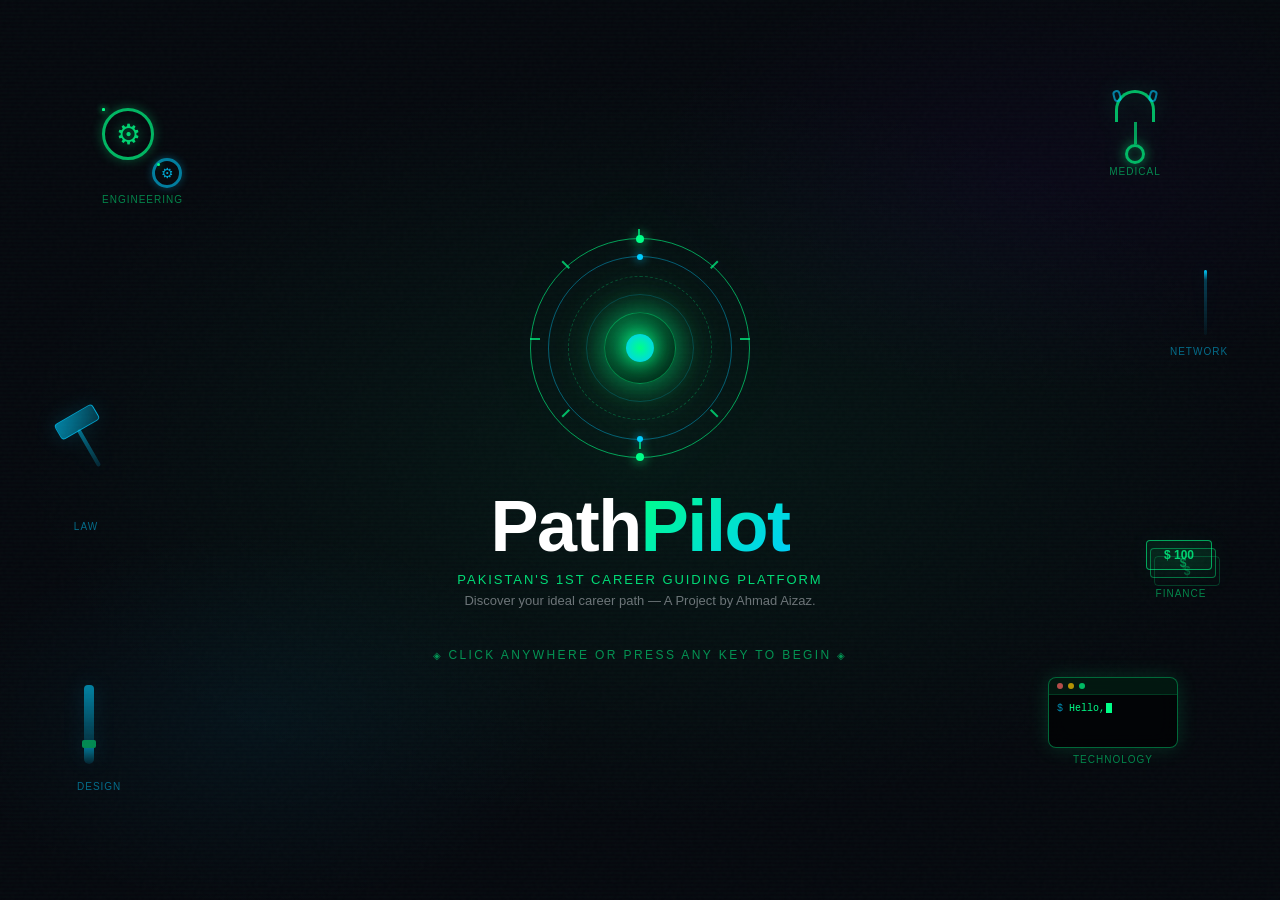
<file: index.html>
<!DOCTYPE html>
<html lang="en">
    <head>
        <link rel="stylesheet" href="index.css">
    </head>
    

<body onclick="goNext()">
  <!--Landing HTML-->

<div id="landing">
  <div class="landing-bg"></div>
  <div class="particle-field" id="particleField"></div>

  <!-- Floating career icons -->
  <div class="floating-object obj-engineering" data-depth="0.04">
    <div class="gear-wrap">
      <div class="gear gear-big"></div>
      <div class="gear gear-small"></div>
      <div class="spark" style="--sx:12px;--sy:-18px"></div>
      <div class="spark" style="--sx:-8px;--sy:-24px;animation-delay:0.6s"></div>
      <div class="spark" style="--sx:20px;--sy:-10px;animation-delay:1.1s"></div>
    </div>
    <div style="font-size:10px;color:rgba(0,255,136,0.5);margin-top:6px;text-align:center;letter-spacing:0.1em;text-transform:uppercase;">Engineering</div>
  </div>

  <div class="floating-object obj-medical" data-depth="0.03">
    <div class="stethoscope">
      <div class="steth-ear-l"></div>
      <div class="steth-ear-r"></div>
      <div class="steth-arc"></div>
      <div class="steth-tube"></div>
      <div class="steth-head"></div>
    </div>
    <div style="font-size:10px;color:rgba(0,255,136,0.5);margin-top:6px;text-align:center;letter-spacing:0.1em;text-transform:uppercase;">Medical</div>
  </div>

  <div class="floating-object obj-law" data-depth="0.05">
    <div class="gavel-wrap">
      <div class="gavel-head"></div>
      <div class="gavel-handle"></div>
    </div>
    <div style="font-size:10px;color:rgba(0,204,255,0.5);margin-top:38px;text-align:center;letter-spacing:0.1em;text-transform:uppercase;">Law</div>
  </div>

  <div class="floating-object obj-tech" data-depth="0.03">
    <div class="terminal">
      <div class="term-bar">
        <div class="term-dot r"></div>
        <div class="term-dot y"></div>
        <div class="term-dot g"></div>
      </div>
      <div class="term-body">
        <span class="term-prompt">$ </span><span id="termText"></span><span class="term-cursor"></span>
      </div>
    </div>
    <div style="font-size:10px;color:rgba(0,255,136,0.5);margin-top:6px;text-align:center;letter-spacing:0.1em;text-transform:uppercase;">Technology</div>
  </div>

  <div class="floating-object obj-finance" data-depth="0.04">
    <div class="money-stack">
      <div class="bill bill-3">$</div>
      <div class="bill bill-2">$</div>
      <div class="bill bill-1">$ 100</div>
    </div>
    <div style="font-size:10px;color:rgba(0,255,136,0.5);margin-top:48px;text-align:center;letter-spacing:0.1em;text-transform:uppercase;">Finance</div>
  </div>

  <div class="floating-object obj-design" data-depth="0.05">
    <div class="brush-wrap">
      <div class="brush-handle"></div>
      <div class="brush-ferrule"></div>
      <div class="brush-head"></div>
      <div class="paint-drip"></div>
    </div>
    <div style="font-size:10px;color:rgba(0,204,255,0.5);margin-top:6px;text-align:center;letter-spacing:0.1em;text-transform:uppercase;">Design</div>
  </div>

  <div class="floating-object obj-network" data-depth="0.03">
    <div class="fiber-wrap">
      <div class="fiber-cable">
        <div class="light-pulse"></div>
      </div>
    </div>
    <div style="font-size:10px;color:rgba(0,204,255,0.5);margin-top:6px;margin-left:-10px;text-align:center;letter-spacing:0.1em;text-transform:uppercase;">Network</div>
  </div>

  <!-- Centre content -->
  <div class="landing-center">
    <div class="core-rings">
      <div class="ring ring-1">
        <div class="tick" style="transform:rotate(0deg) translateX(-50%);transform-origin:bottom center;top:-10px;left:50%;margin-left:-1px;"></div>
        <div class="tick" style="position:absolute;transform-origin:50% 110px;transform:rotate(45deg);top:-10px;left:50%;margin-left:-1px;"></div>
        <div class="tick" style="position:absolute;transform-origin:50% 110px;transform:rotate(90deg);top:-10px;left:50%;margin-left:-1px;"></div>
        <div class="tick" style="position:absolute;transform-origin:50% 110px;transform:rotate(135deg);top:-10px;left:50%;margin-left:-1px;"></div>
        <div class="tick" style="position:absolute;transform-origin:50% 110px;transform:rotate(180deg);top:-10px;left:50%;margin-left:-1px;"></div>
        <div class="tick" style="position:absolute;transform-origin:50% 110px;transform:rotate(225deg);top:-10px;left:50%;margin-left:-1px;"></div>
        <div class="tick" style="position:absolute;transform-origin:50% 110px;transform:rotate(270deg);top:-10px;left:50%;margin-left:-1px;"></div>
        <div class="tick" style="position:absolute;transform-origin:50% 110px;transform:rotate(315deg);top:-10px;left:50%;margin-left:-1px;"></div>
      </div>
      <div class="ring ring-2"></div>
      <div class="ring ring-3"></div>
      <div class="ring ring-4"></div>
      <div class="core-orb">
        <div class="core-orb-inner"></div>
      </div>
    </div>

    <h1 class="landing-title">
      <span class="white">Path</span><span class="grad">Pilot</span>
    </h1>
    <p class="landing-tagline">Pakistan's 1st Career Guiding Platform</p>
    <p class="landing-sub">Discover your ideal career path — A Project by Ahmad Aizaz.</p>
    <p class="enter-prompt">Click anywhere or press any key to begin</p>
  </div>
</div>

<script>
(function () {
  const landing = document.getElementById('landing');
  let entered = false;

  /* ── Terminal typing effect ── */
  const lines = ['Hello, World!', 'print("PathPilot")', 'npm run dev', 'git push origin'];
  let lineIdx = 0, charIdx = 0, typing = true;
  const termEl = document.getElementById('termText');

  function typeLoop() {
    if (!termEl) return;
    const line = lines[lineIdx];
    if (typing) {
      if (charIdx < line.length) {
        termEl.textContent = line.slice(0, ++charIdx);
        setTimeout(typeLoop, 90 + Math.random() * 60);
      } else {
        typing = false;
        setTimeout(typeLoop, 1400);
      }
    } else {
      if (charIdx > 0) {
        termEl.textContent = line.slice(0, --charIdx);
        setTimeout(typeLoop, 40);
      } else {
        typing = true;
        lineIdx = (lineIdx + 1) % lines.length;
        setTimeout(typeLoop, 300);
      }
    }
  }
  setTimeout(typeLoop, 800);

  /* ── Particles ── */
  const pf = document.getElementById('particleField');
  for (let i = 0; i < 38; i++) {
    const p = document.createElement('div');
    p.className = 'particle';
    const size = Math.random() * 2.5 + 1;
    const isGreen = Math.random() > 0.4;
    const dur = 8 + Math.random() * 14;
    const delay = Math.random() * -20;
    const left = Math.random() * 100;
    const px = (Math.random() - 0.5) * 120;
    p.style.cssText = `
      width:${size}px;height:${size}px;
      left:${left}%;bottom:-10px;
      background:${isGreen ? 'var(--green)' : 'var(--cyan)'};
      box-shadow:0 0 ${size * 3}px ${isGreen ? 'var(--green)' : 'var(--cyan)'};
      opacity:${0.3 + Math.random() * 0.5};
      --px:${px}px;
      animation-duration:${dur}s;
      animation-delay:${delay}s;
    `;
    pf.appendChild(p);
  }

  /* ── Mouse parallax ── */
  let mouseX = 0, mouseY = 0, targetX = 0, targetY = 0;
  const floatingObjs = document.querySelectorAll('.floating-object');

  document.addEventListener('mousemove', e => {
    if (entered) return;
    mouseX = (e.clientX / window.innerWidth  - 0.5) * 2;
    mouseY = (e.clientY / window.innerHeight - 0.5) * 2;
  });

  let rafId;
  function parallaxLoop() {
    if (!entered) {
      targetX += (mouseX - targetX) * 0.06;
      targetY += (mouseY - targetY) * 0.06;
      floatingObjs.forEach(obj => {
        const depth = parseFloat(obj.dataset.depth) || 0.04;
        const tx = targetX * depth * 120;
        const ty = targetY * depth * 80;
        obj.style.transform = `translate(${tx}px, ${ty}px)`;
      });
    }
    rafId = requestAnimationFrame(parallaxLoop);
  }
  parallaxLoop();

  /* ── Hover glow ── */
  floatingObjs.forEach(obj => {
    obj.addEventListener('mouseenter', () => {
      if (!entered) obj.style.filter = 'brightness(1.6) drop-shadow(0 0 16px rgba(0,255,136,0.5))';
    });
    obj.addEventListener('mouseleave', () => {
      obj.style.filter = '';
    });
  });

  /* ── Dismiss (click / keypress) ── */
  function dismiss() {
    if (entered) return;
    entered = true;

    floatingObjs.forEach((obj, i) => {
      const angle = (i / floatingObjs.length) * Math.PI * 2;
      const dist = 280 + Math.random() * 80;
      obj.style.transition = 'transform 0.9s cubic-bezier(0.4,0,0.2,1), opacity 0.7s ease';
      obj.style.transform = `translate(${Math.cos(angle) * dist}px, ${Math.sin(angle) * dist}px) scale(1.1)`;
      obj.style.opacity = '0';
    });

    landing.classList.add('exiting');

    setTimeout(() => {
      cancelAnimationFrame(rafId);
      landing.style.display = 'none';
      /* ── Hook your app here ── */
      // e.g. window.location.href = 'app.html';
      // or   document.getElementById('myApp').style.display = 'block';
    }, 850);
  }

  landing.addEventListener('click', dismiss);
  document.addEventListener('keydown', e => {
    if (!entered && e.key !== 'F5' && !e.ctrlKey && !e.metaKey) dismiss();
  });

  //document.body.style.overflow = 'hidden';
})();
function goNext() {
      window.location.href = "main.html";
    }
</script>
<div id="myWindow"></div>

</body>
</html>
</file>
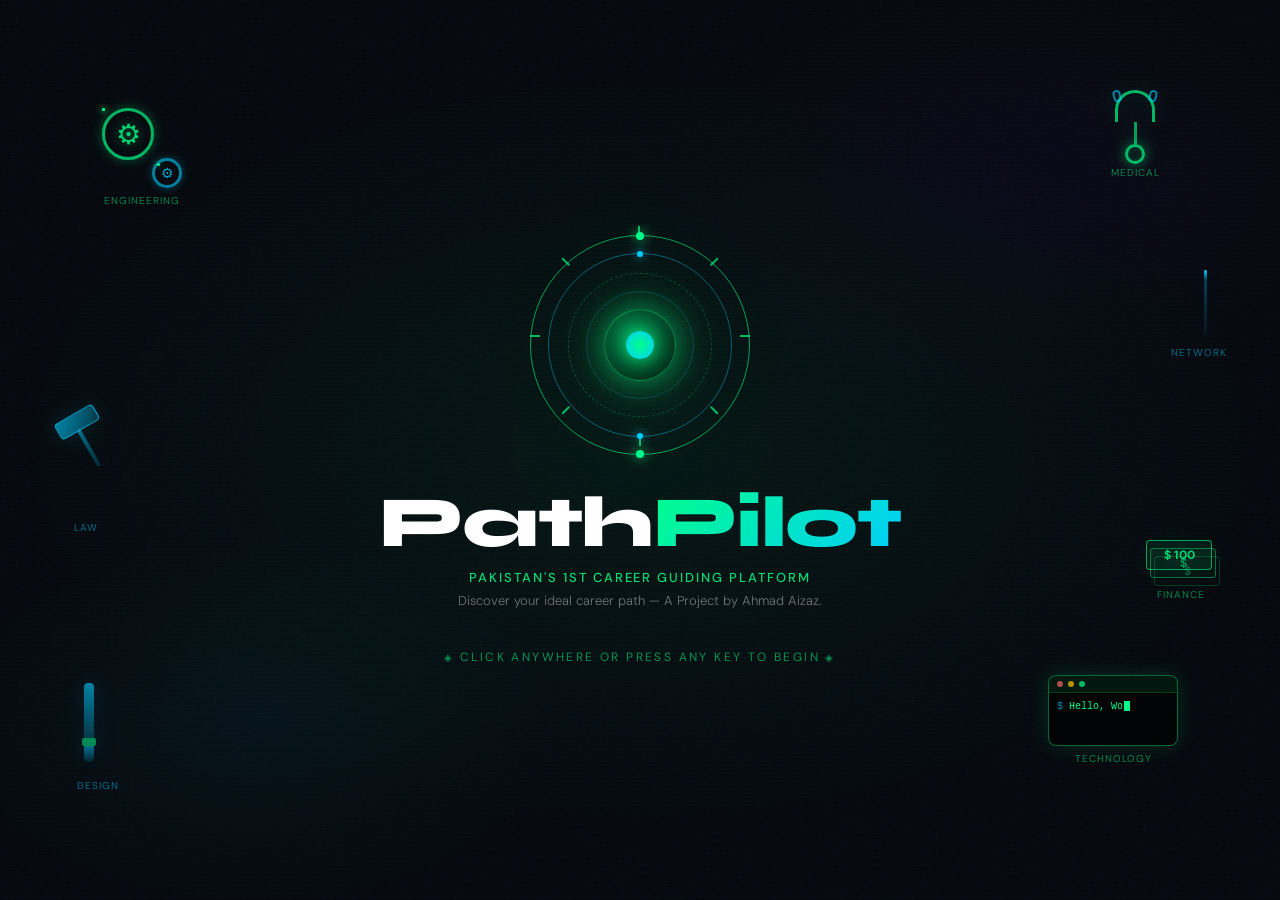
<file: landingAll.html>
<!DOCTYPE html>
<html lang="en">
<head>
  <meta charset="UTF-8" />
  <meta name="viewport" content="width=device-width, initial-scale=1.0"/>
  <title>PathPilot — Career Guidance</title>
  <link href="https://fonts.googleapis.com/css2?family=Syne:wght@400;600;700;800&family=DM+Sans:ital,wght@0,300;0,400;0,500;1,300&display=swap" rel="stylesheet"/>

  <style>
    *, *::before, *::after { box-sizing: border-box; margin: 0; padding: 0; }

    :root {
      --green: #00ff88;
      --green-dim: rgba(0, 255, 136, 0.15);
      --green-glow: rgba(0, 255, 136, 0.35);
      --cyan: #00ccff;
      --bg: #060910;
      --text: #e8edf5;
      --text-muted: rgba(232,237,245,0.45);
    }

    html, body {
      min-height: 100vh;
      background: var(--bg);
      color: var(--text);
      font-family: 'DM Sans', sans-serif;
      overflow: hidden;
    }

    /* ── Landing Screen ── */
    #landing {
      position: fixed;
      inset: 0;
      z-index: 9000;
      background: #05070d;
      display: flex;
      align-items: center;
      justify-content: center;
      overflow: hidden;
      cursor: pointer;
      transition: opacity 0.8s ease, transform 0.8s ease;
    }

    #landing.exiting {
      opacity: 0;
      transform: scale(1.04);
      pointer-events: none;
    }

    /* scanlines */
    #landing::before {
      content: '';
      position: absolute;
      inset: 0;
      background: repeating-linear-gradient(
        0deg,
        transparent,
        transparent 2px,
        rgba(0,255,136,0.012) 2px,
        rgba(0,255,136,0.012) 4px
      );
      pointer-events: none;
      z-index: 10;
    }

    /* grain */
    #landing::after {
      content: '';
      position: absolute;
      inset: 0;
      background-image: url("data:image/svg+xml,%3Csvg viewBox='0 0 256 256' xmlns='http://www.w3.org/2000/svg'%3E%3Cfilter id='n'%3E%3CfeTurbulence type='fractalNoise' baseFrequency='0.85' numOctaves='4' stitchTiles='stitch'/%3E%3C/filter%3E%3Crect width='100%25' height='100%25' filter='url(%23n)' opacity='0.04'/%3E%3C/svg%3E");
      pointer-events: none;
      z-index: 10;
      opacity: 0.5;
    }

    .landing-bg {
      position: absolute;
      inset: 0;
      background:
        radial-gradient(ellipse 70% 60% at 50% 50%, rgba(0,255,136,0.06) 0%, transparent 70%),
        radial-gradient(ellipse 40% 35% at 20% 80%, rgba(0,204,255,0.05) 0%, transparent 60%),
        radial-gradient(ellipse 50% 40% at 80% 20%, rgba(120,0,255,0.04) 0%, transparent 60%);
      pointer-events: none;
    }

    .landing-center {
      position: relative;
      z-index: 20;
      display: flex;
      flex-direction: column;
      align-items: center;
      text-align: center;
      pointer-events: none;
    }

    /* ── Core Rings ── */
    .core-rings {
      position: relative;
      width: 220px;
      height: 220px;
      margin-bottom: 32px;
      filter: drop-shadow(0 0 30px rgba(0,255,136,0.3));
    }

    .ring {
      position: absolute;
      border-radius: 50%;
      border: 1px solid;
    }

    .ring-1 {
      inset: 0;
      border-color: rgba(0,255,136,0.6);
      animation: spin 18s linear infinite;
    }

    .ring-1::before, .ring-1::after {
      content: '';
      position: absolute;
      width: 8px; height: 8px;
      border-radius: 50%;
      background: var(--green);
      box-shadow: 0 0 12px var(--green);
    }
    .ring-1::before { top: -4px; left: 50%; transform: translateX(-50%); }
    .ring-1::after  { bottom: -4px; left: 50%; transform: translateX(-50%); }

    .ring-2 {
      inset: 18px;
      border-color: rgba(0,204,255,0.4);
      animation: spin 28s linear infinite reverse;
    }

    .ring-2::before, .ring-2::after {
      content: '';
      position: absolute;
      width: 6px; height: 6px;
      border-radius: 50%;
      background: var(--cyan);
      box-shadow: 0 0 10px var(--cyan);
    }
    .ring-2::before { top: -3px; left: 50%; transform: translateX(-50%); }
    .ring-2::after  { bottom: -3px; left: 50%; transform: translateX(-50%); }

    .ring-3 {
      inset: 38px;
      border-color: rgba(0,255,136,0.25);
      animation: spin 40s linear infinite;
      border-style: dashed;
    }

    .ring-4 {
      inset: 56px;
      border-color: rgba(0,204,255,0.2);
      animation: spin 55s linear infinite reverse;
    }

    .tick {
      position: absolute;
      width: 2px;
      height: 10px;
      background: var(--green);
      left: 50%;
      transform-origin: bottom center;
      top: -10px;
      margin-left: -1px;
      opacity: 0.7;
    }

    .core-orb {
      position: absolute;
      inset: 74px;
      border-radius: 50%;
      background: radial-gradient(circle at 40% 35%, rgba(0,255,136,0.35), rgba(0,0,0,0.8));
      border: 1px solid rgba(0,255,136,0.4);
      box-shadow:
        0 0 30px rgba(0,255,136,0.4),
        0 0 60px rgba(0,255,136,0.15),
        inset 0 0 20px rgba(0,255,136,0.1);
      display: flex;
      align-items: center;
      justify-content: center;
      animation: orbPulse 3s ease-in-out infinite;
    }

    .core-orb-inner {
      width: 28px; height: 28px;
      border-radius: 50%;
      background: radial-gradient(circle, #00ff88, #00ccff);
      box-shadow: 0 0 20px var(--green), 0 0 40px rgba(0,255,136,0.5);
      animation: orbPulse 2s ease-in-out infinite;
    }

    /* ── Landing Text ── */
    .landing-title {
      font-family: 'Syne', sans-serif;
      font-size: clamp(2.8rem, 7vw, 4.5rem);
      font-weight: 800;
      letter-spacing: -0.02em;
      line-height: 1;
      margin-bottom: 10px;
    }

    .landing-title .white { color: #ffffff; }
    .landing-title .grad {
      background: linear-gradient(135deg, var(--green), var(--cyan));
      -webkit-background-clip: text;
      -webkit-text-fill-color: transparent;
      background-clip: text;
    }

    .landing-tagline {
      font-size: 13px;
      color: var(--green);
      letter-spacing: 0.15em;
      text-transform: uppercase;
      font-weight: 500;
      margin-bottom: 6px;
      opacity: 0.85;
    }

    .landing-sub {
      font-size: 13px;
      color: var(--text-muted);
      font-weight: 300;
      margin-bottom: 36px;
    }

    .enter-prompt {
      font-size: 12px;
      letter-spacing: 0.2em;
      text-transform: uppercase;
      color: rgba(0,255,136,0.55);
      animation: blink 2s ease-in-out infinite;
      margin-top: 4px;
    }

    .enter-prompt::before { content: '◈ '; font-size: 10px; }
    .enter-prompt::after  { content: ' ◈'; font-size: 10px; }

    /* ── Floating Objects ── */
    .floating-object {
      position: absolute;
      z-index: 15;
      transition: transform 0.6s ease, filter 0.4s ease;
      will-change: transform;
    }

    .obj-engineering { top: 12%; left: 8%; animation: float1 7s ease-in-out infinite; }

    .gear-wrap { position: relative; width: 80px; height: 80px; }

    .gear {
      position: absolute;
      border-radius: 50%;
      border: 3px solid;
      display: flex; align-items: center; justify-content: center;
    }

    .gear-big {
      width: 52px; height: 52px;
      border-color: rgba(0,255,136,0.7);
      top: 0; left: 0;
      animation: spin 4s linear infinite;
      box-shadow: 0 0 12px rgba(0,255,136,0.3);
    }
    .gear-big::before { content: '⚙'; font-size: 28px; color: rgba(0,255,136,0.8); filter: drop-shadow(0 0 6px rgba(0,255,136,0.5)); }

    .gear-small {
      width: 30px; height: 30px;
      border-color: rgba(0,204,255,0.6);
      bottom: 0; right: 0;
      animation: spin 4s linear infinite reverse;
      box-shadow: 0 0 8px rgba(0,204,255,0.3);
    }
    .gear-small::before { content: '⚙'; font-size: 14px; color: rgba(0,204,255,0.8); }

    .spark {
      position: absolute;
      width: 3px; height: 3px;
      border-radius: 50%;
      background: var(--green);
      box-shadow: 0 0 6px var(--green);
      animation: sparkFly 1.8s ease-out infinite;
    }
    .spark:nth-child(1) { top: 10px; left: 60px; animation-delay: 0s; }
    .spark:nth-child(2) { top: 40px; left: 75px; animation-delay: 0.4s; }
    .spark:nth-child(3) { top: 55px; left: 55px; animation-delay: 0.8s; }

    /* Medical */
    .obj-medical { top: 10%; right: 9%; animation: float2 8s ease-in-out infinite; }

    .stethoscope { width: 60px; height: 70px; position: relative; filter: drop-shadow(0 0 10px rgba(0,255,136,0.3)); }
    .steth-arc { width: 40px; height: 32px; border: 3px solid rgba(0,255,136,0.7); border-bottom: none; border-radius: 20px 20px 0 0; margin: 0 auto; }
    .steth-tube { width: 3px; height: 22px; background: rgba(0,255,136,0.6); margin: 0 auto; }
    .steth-head { width: 20px; height: 20px; border-radius: 50%; border: 3px solid rgba(0,255,136,0.7); margin: 0 auto; box-shadow: 0 0 12px rgba(0,255,136,0.4), inset 0 0 6px rgba(0,255,136,0.2); animation: orbPulse 2.5s ease-in-out infinite; }
    .steth-ear-l, .steth-ear-r { position: absolute; top: 0; width: 8px; height: 12px; border: 2px solid rgba(0,204,255,0.6); border-radius: 4px; }
    .steth-ear-l { left: 8px; transform: rotate(-15deg); }
    .steth-ear-r { right: 8px; transform: rotate(15deg); }

    /* Law */
    .obj-law { top: 45%; left: 4%; animation: float3 9s ease-in-out infinite; }
    .gavel-wrap { position: relative; width: 70px; height: 70px; filter: drop-shadow(0 0 10px rgba(0,204,255,0.3)); }
    .gavel-head { width: 44px; height: 18px; background: linear-gradient(135deg, rgba(0,204,255,0.6), rgba(0,204,255,0.2)); border: 1px solid rgba(0,204,255,0.6); border-radius: 4px; transform: rotate(-30deg); margin: 8px 0 0 4px; }
    .gavel-handle { width: 4px; height: 42px; background: linear-gradient(180deg, rgba(0,204,255,0.5), rgba(0,204,255,0.15)); border-radius: 2px; transform: rotate(-30deg); margin: -4px 0 0 36px; }

    /* Tech terminal */
    .obj-tech { bottom: 15%; right: 8%; animation: float1 7.5s ease-in-out infinite 1s; }
    .terminal { width: 130px; background: rgba(0,0,0,0.6); border: 1px solid rgba(0,255,136,0.4); border-radius: 8px; overflow: hidden; box-shadow: 0 0 20px rgba(0,255,136,0.15); backdrop-filter: blur(10px); }
    .term-bar { background: rgba(0,255,136,0.08); border-bottom: 1px solid rgba(0,255,136,0.15); padding: 5px 8px; display: flex; gap: 5px; align-items: center; }
    .term-dot { width: 6px; height: 6px; border-radius: 50%; }
    .term-dot.r { background: rgba(255,100,100,0.7); }
    .term-dot.y { background: rgba(255,200,0,0.7); }
    .term-dot.g { background: rgba(0,255,136,0.7); }
    .term-body { padding: 8px; font-family: 'Courier New', monospace; font-size: 10px; color: var(--green); min-height: 52px; }
    .term-prompt { color: rgba(0,204,255,0.7); }
    .term-cursor { display: inline-block; width: 6px; height: 10px; background: var(--green); margin-left: 1px; animation: blink 1s step-end infinite; vertical-align: middle; }

    /* Finance */
    .obj-finance { top: 60%; right: 5%; animation: float2 8.5s ease-in-out infinite 0.5s; }
    .money-stack { position: relative; width: 70px; filter: drop-shadow(0 0 10px rgba(0,255,136,0.2)); }
    .bill { width: 66px; height: 30px; border: 1px solid; border-radius: 4px; display: flex; align-items: center; justify-content: center; font-size: 12px; font-weight: 700; position: absolute; }
    .bill-1 { border-color: rgba(0,255,136,0.6); background: rgba(0,255,136,0.06); color: rgba(0,255,136,0.8); top: 0; left: 0; }
    .bill-2 { border-color: rgba(0,255,136,0.4); background: rgba(0,255,136,0.03); color: rgba(0,255,136,0.5); top: 8px; left: 4px; z-index: -1; }
    .bill-3 { border-color: rgba(0,255,136,0.2); background: transparent; color: rgba(0,255,136,0.3); top: 16px; left: 8px; z-index: -2; }

    /* Design */
    .obj-design { bottom: 12%; left: 6%; animation: float3 9.5s ease-in-out infinite 1.5s; }
    .brush-wrap { position: relative; width: 24px; height: 90px; filter: drop-shadow(0 0 10px rgba(0,204,255,0.25)); }
    .brush-handle { width: 10px; height: 55px; background: linear-gradient(180deg, rgba(0,204,255,0.6), rgba(0,204,255,0.2)); border-radius: 4px 4px 0 0; margin: 0 auto; }
    .brush-ferrule { width: 14px; height: 8px; background: rgba(0,255,136,0.5); border-radius: 2px; margin: 0 auto; }
    .brush-head { width: 10px; height: 16px; background: linear-gradient(180deg, rgba(0,204,255,0.5), rgba(0,204,255,0.1)); border-radius: 0 0 5px 5px; margin: 0 auto; }
    .paint-drip { width: 3px; height: 0; background: linear-gradient(180deg, rgba(0,204,255,0.6), transparent); border-radius: 0 0 2px 2px; margin: 0 auto; animation: drip 3s ease-in-out infinite; }

    /* Network */
    .obj-network { top: 30%; right: 4%; animation: float2 10s ease-in-out infinite 2s; }
    .fiber-wrap { width: 50px; height: 70px; position: relative; filter: drop-shadow(0 0 8px rgba(0,204,255,0.2)); }
    .fiber-cable { position: absolute; left: 50%; top: 0; width: 3px; height: 65px; border-radius: 2px; background: linear-gradient(180deg, rgba(0,204,255,0.3), rgba(0,204,255,0.05)); overflow: hidden; }
    .light-pulse { position: absolute; top: -10px; left: 0; width: 3px; height: 20px; background: linear-gradient(180deg, transparent, var(--cyan), transparent); border-radius: 2px; animation: pulseTube 1.6s linear infinite; }

    /* ── Particles ── */
    .particle-field { position: absolute; inset: 0; pointer-events: none; z-index: 12; }
    .particle { position: absolute; border-radius: 50%; animation: particleFloat linear infinite; }

    /* ── Keyframes ── */
    @keyframes spin      { from { transform: rotate(0deg); } to { transform: rotate(360deg); } }
    @keyframes orbPulse  { 0%, 100% { box-shadow: 0 0 30px rgba(0,255,136,0.4), 0 0 60px rgba(0,255,136,0.15); } 50% { box-shadow: 0 0 50px rgba(0,255,136,0.6), 0 0 90px rgba(0,255,136,0.25); } }
    @keyframes blink     { 0%, 100% { opacity: 1; } 50% { opacity: 0; } }
    @keyframes float1    { 0%, 100% { transform: translateY(0px) rotate(0deg); } 33% { transform: translateY(-14px) rotate(2deg); } 66% { transform: translateY(6px) rotate(-1deg); } }
    @keyframes float2    { 0%, 100% { transform: translateY(0px); } 50% { transform: translateY(-18px); } }
    @keyframes float3    { 0%, 100% { transform: translateY(0px) rotate(0deg); } 40% { transform: translateY(10px) rotate(-2deg); } 70% { transform: translateY(-8px) rotate(1deg); } }
    @keyframes sparkFly  { 0% { opacity: 0; transform: translate(0,0) scale(1); } 30% { opacity: 1; } 100% { opacity: 0; transform: translate(calc(var(--sx,10px)), calc(var(--sy,-20px))) scale(0); } }
    @keyframes drip      { 0%, 40% { height: 0; opacity: 1; } 80% { height: 24px; opacity: 0.4; } 100% { height: 0; opacity: 0; } }
    @keyframes pulseTube { 0% { top: -20px; opacity: 0; } 20% { opacity: 1; } 100% { top: 70px; opacity: 0; } }
    @keyframes particleFloat {
      0%   { transform: translateY(100vh) translateX(0); opacity: 0; }
      10%  { opacity: 1; }
      90%  { opacity: 0.6; }
      100% { transform: translateY(-10vh) translateX(var(--px, 40px)); opacity: 0; }
    }
  </style>
</head>

<body>

<div id="landing">
  <div class="landing-bg"></div>
  <div class="particle-field" id="particleField"></div>

  <!-- Floating career icons -->
  <div class="floating-object obj-engineering" data-depth="0.04">
    <div class="gear-wrap">
      <div class="gear gear-big"></div>
      <div class="gear gear-small"></div>
      <div class="spark" style="--sx:12px;--sy:-18px"></div>
      <div class="spark" style="--sx:-8px;--sy:-24px;animation-delay:0.6s"></div>
      <div class="spark" style="--sx:20px;--sy:-10px;animation-delay:1.1s"></div>
    </div>
    <div style="font-size:10px;color:rgba(0,255,136,0.5);margin-top:6px;text-align:center;letter-spacing:0.1em;text-transform:uppercase;">Engineering</div>
  </div>

  <div class="floating-object obj-medical" data-depth="0.03">
    <div class="stethoscope">
      <div class="steth-ear-l"></div>
      <div class="steth-ear-r"></div>
      <div class="steth-arc"></div>
      <div class="steth-tube"></div>
      <div class="steth-head"></div>
    </div>
    <div style="font-size:10px;color:rgba(0,255,136,0.5);margin-top:6px;text-align:center;letter-spacing:0.1em;text-transform:uppercase;">Medical</div>
  </div>

  <div class="floating-object obj-law" data-depth="0.05">
    <div class="gavel-wrap">
      <div class="gavel-head"></div>
      <div class="gavel-handle"></div>
    </div>
    <div style="font-size:10px;color:rgba(0,204,255,0.5);margin-top:38px;text-align:center;letter-spacing:0.1em;text-transform:uppercase;">Law</div>
  </div>

  <div class="floating-object obj-tech" data-depth="0.03">
    <div class="terminal">
      <div class="term-bar">
        <div class="term-dot r"></div>
        <div class="term-dot y"></div>
        <div class="term-dot g"></div>
      </div>
      <div class="term-body">
        <span class="term-prompt">$ </span><span id="termText"></span><span class="term-cursor"></span>
      </div>
    </div>
    <div style="font-size:10px;color:rgba(0,255,136,0.5);margin-top:6px;text-align:center;letter-spacing:0.1em;text-transform:uppercase;">Technology</div>
  </div>

  <div class="floating-object obj-finance" data-depth="0.04">
    <div class="money-stack">
      <div class="bill bill-3">$</div>
      <div class="bill bill-2">$</div>
      <div class="bill bill-1">$ 100</div>
    </div>
    <div style="font-size:10px;color:rgba(0,255,136,0.5);margin-top:48px;text-align:center;letter-spacing:0.1em;text-transform:uppercase;">Finance</div>
  </div>

  <div class="floating-object obj-design" data-depth="0.05">
    <div class="brush-wrap">
      <div class="brush-handle"></div>
      <div class="brush-ferrule"></div>
      <div class="brush-head"></div>
      <div class="paint-drip"></div>
    </div>
    <div style="font-size:10px;color:rgba(0,204,255,0.5);margin-top:6px;text-align:center;letter-spacing:0.1em;text-transform:uppercase;">Design</div>
  </div>

  <div class="floating-object obj-network" data-depth="0.03">
    <div class="fiber-wrap">
      <div class="fiber-cable">
        <div class="light-pulse"></div>
      </div>
    </div>
    <div style="font-size:10px;color:rgba(0,204,255,0.5);margin-top:6px;margin-left:-10px;text-align:center;letter-spacing:0.1em;text-transform:uppercase;">Network</div>
  </div>

  <!-- Centre content -->
  <div class="landing-center">
    <div class="core-rings">
      <div class="ring ring-1">
        <div class="tick" style="transform:rotate(0deg) translateX(-50%);transform-origin:bottom center;top:-10px;left:50%;margin-left:-1px;"></div>
        <div class="tick" style="position:absolute;transform-origin:50% 110px;transform:rotate(45deg);top:-10px;left:50%;margin-left:-1px;"></div>
        <div class="tick" style="position:absolute;transform-origin:50% 110px;transform:rotate(90deg);top:-10px;left:50%;margin-left:-1px;"></div>
        <div class="tick" style="position:absolute;transform-origin:50% 110px;transform:rotate(135deg);top:-10px;left:50%;margin-left:-1px;"></div>
        <div class="tick" style="position:absolute;transform-origin:50% 110px;transform:rotate(180deg);top:-10px;left:50%;margin-left:-1px;"></div>
        <div class="tick" style="position:absolute;transform-origin:50% 110px;transform:rotate(225deg);top:-10px;left:50%;margin-left:-1px;"></div>
        <div class="tick" style="position:absolute;transform-origin:50% 110px;transform:rotate(270deg);top:-10px;left:50%;margin-left:-1px;"></div>
        <div class="tick" style="position:absolute;transform-origin:50% 110px;transform:rotate(315deg);top:-10px;left:50%;margin-left:-1px;"></div>
      </div>
      <div class="ring ring-2"></div>
      <div class="ring ring-3"></div>
      <div class="ring ring-4"></div>
      <div class="core-orb">
        <div class="core-orb-inner"></div>
      </div>
    </div>

    <h1 class="landing-title">
      <span class="white">Path</span><span class="grad">Pilot</span>
    </h1>
    <p class="landing-tagline">Pakistan's 1st Career Guiding Platform</p>
    <p class="landing-sub">Discover your ideal career path — A Project by Ahmad Aizaz.</p>
    <p class="enter-prompt">Click anywhere or press any key to begin</p>
  </div>
</div>

<script>
(function () {
  const landing = document.getElementById('landing');
  let entered = false;

  /* ── Terminal typing effect ── */
  const lines = ['Hello, World!', 'print("PathPilot")', 'npm run dev', 'git push origin'];
  let lineIdx = 0, charIdx = 0, typing = true;
  const termEl = document.getElementById('termText');

  function typeLoop() {
    if (!termEl) return;
    const line = lines[lineIdx];
    if (typing) {
      if (charIdx < line.length) {
        termEl.textContent = line.slice(0, ++charIdx);
        setTimeout(typeLoop, 90 + Math.random() * 60);
      } else {
        typing = false;
        setTimeout(typeLoop, 1400);
      }
    } else {
      if (charIdx > 0) {
        termEl.textContent = line.slice(0, --charIdx);
        setTimeout(typeLoop, 40);
      } else {
        typing = true;
        lineIdx = (lineIdx + 1) % lines.length;
        setTimeout(typeLoop, 300);
      }
    }
  }
  setTimeout(typeLoop, 800);

  /* ── Particles ── */
  const pf = document.getElementById('particleField');
  for (let i = 0; i < 38; i++) {
    const p = document.createElement('div');
    p.className = 'particle';
    const size = Math.random() * 2.5 + 1;
    const isGreen = Math.random() > 0.4;
    const dur = 8 + Math.random() * 14;
    const delay = Math.random() * -20;
    const left = Math.random() * 100;
    const px = (Math.random() - 0.5) * 120;
    p.style.cssText = `
      width:${size}px;height:${size}px;
      left:${left}%;bottom:-10px;
      background:${isGreen ? 'var(--green)' : 'var(--cyan)'};
      box-shadow:0 0 ${size * 3}px ${isGreen ? 'var(--green)' : 'var(--cyan)'};
      opacity:${0.3 + Math.random() * 0.5};
      --px:${px}px;
      animation-duration:${dur}s;
      animation-delay:${delay}s;
    `;
    pf.appendChild(p);
  }

  /* ── Mouse parallax ── */
  let mouseX = 0, mouseY = 0, targetX = 0, targetY = 0;
  const floatingObjs = document.querySelectorAll('.floating-object');

  document.addEventListener('mousemove', e => {
    if (entered) return;
    mouseX = (e.clientX / window.innerWidth  - 0.5) * 2;
    mouseY = (e.clientY / window.innerHeight - 0.5) * 2;
  });

  let rafId;
  function parallaxLoop() {
    if (!entered) {
      targetX += (mouseX - targetX) * 0.06;
      targetY += (mouseY - targetY) * 0.06;
      floatingObjs.forEach(obj => {
        const depth = parseFloat(obj.dataset.depth) || 0.04;
        const tx = targetX * depth * 120;
        const ty = targetY * depth * 80;
        obj.style.transform = `translate(${tx}px, ${ty}px)`;
      });
    }
    rafId = requestAnimationFrame(parallaxLoop);
  }
  parallaxLoop();

  /* ── Hover glow ── */
  floatingObjs.forEach(obj => {
    obj.addEventListener('mouseenter', () => {
      if (!entered) obj.style.filter = 'brightness(1.6) drop-shadow(0 0 16px rgba(0,255,136,0.5))';
    });
    obj.addEventListener('mouseleave', () => {
      obj.style.filter = '';
    });
  });

  /* ── Dismiss (click / keypress) ── */
  function dismiss() {
    if (entered) return;
    entered = true;

    floatingObjs.forEach((obj, i) => {
      const angle = (i / floatingObjs.length) * Math.PI * 2;
      const dist = 280 + Math.random() * 80;
      obj.style.transition = 'transform 0.9s cubic-bezier(0.4,0,0.2,1), opacity 0.7s ease';
      obj.style.transform = `translate(${Math.cos(angle) * dist}px, ${Math.sin(angle) * dist}px) scale(1.1)`;
      obj.style.opacity = '0';
    });

    landing.classList.add('exiting');

    setTimeout(() => {
      cancelAnimationFrame(rafId);
      landing.style.display = 'none';
      /* ── Hook your app here ── */
      // e.g. window.location.href = 'app.html';
      // or   document.getElementById('myApp').style.display = 'block';
    }, 850);
  }

  landing.addEventListener('click', dismiss);
  document.addEventListener('keydown', e => {
    if (!entered && e.key !== 'F5' && !e.ctrlKey && !e.metaKey) dismiss();
  });

  document.body.style.overflow = 'hidden';
})();
</script>

</body>
</html>
</file>
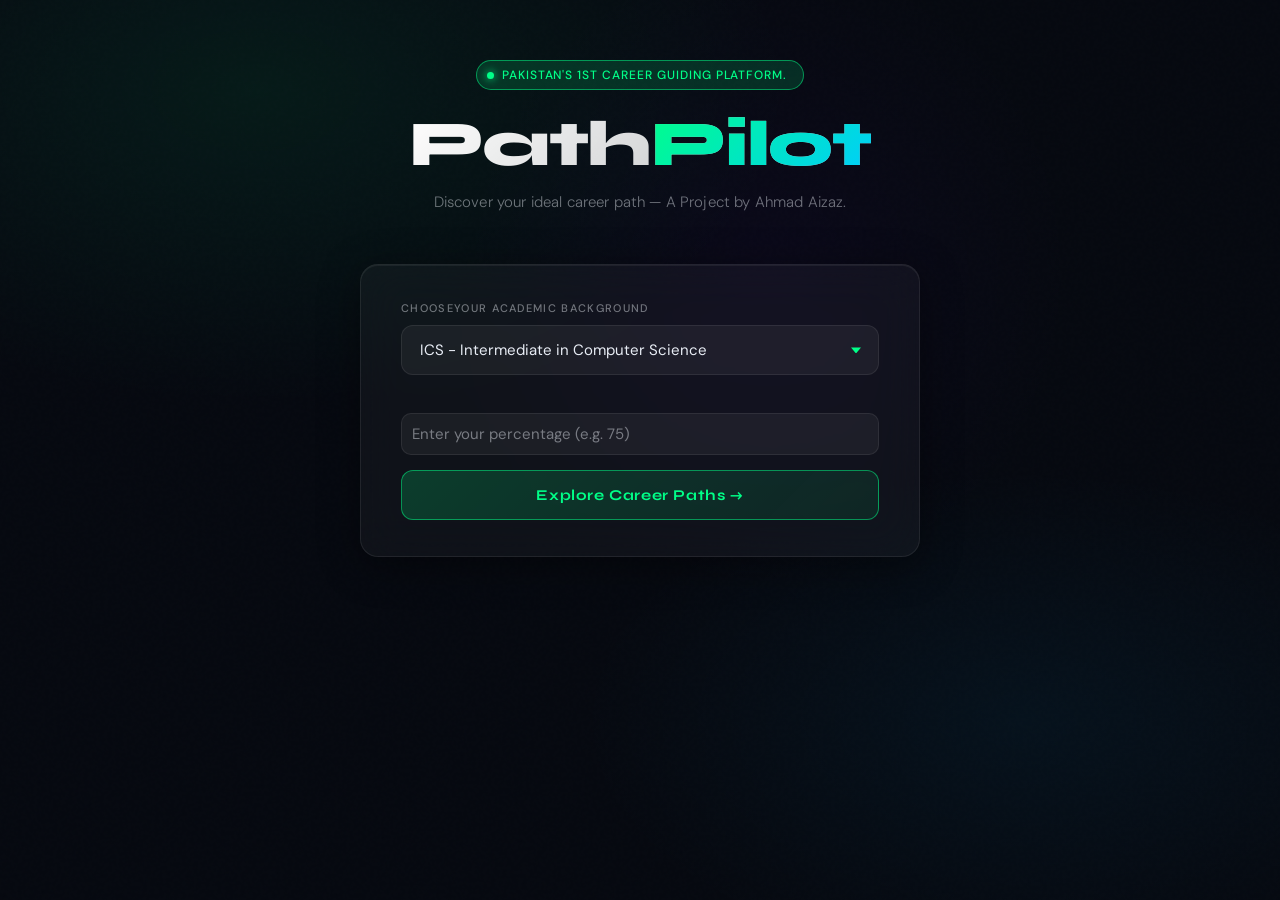
<file: main.html>
<!DOCTYPE html>
<html lang="en">
<head>
  <meta charset="UTF-8" />
  <meta name="viewport" content="width=device-width, initial-scale=1.0"/>
  <title>PathPilot — Career Guidance</title>
  <link href="https://fonts.googleapis.com/css2?family=Syne:wght@400;600;700;800&family=DM+Sans:ital,wght@0,300;0,400;0,500;1,300&display=swap" rel="stylesheet"/>
  <link rel="stylesheet" href="main.css">
  
</head>
<!-- PREMIUM DETAIL WINDOW -->
<div id="detailModal" class="detail-modal hidden">
  <div class="detail-modal-content">
    <div id="detailContent"></div>
  </div>
</div>
<body>



<div class="page">

  <header>
    <div class="logo-badge">
      <span class="logo-dot"></span>
      Pakistan's 1st Career Guiding Platform.
    </div>
    <h1>Path<span>Pilot</span></h1>
    <p class="subtitle">Discover your ideal career path — A Project by Ahmad Aizaz.</p>
  </header>

  <div class="glass-card">
    <p class="field-label">ChooseYour Academic Background</p>
    <div class="select-wrapper">
      <select id="background">
  <option value="ICS">ICS - Intermediate in Computer Science</option>
  <option value="FSc_Pre_Medical">Pre-Medical — Biology</option>
  <option value="FSc_Pre_Engineering">Pre-Engineering — Engineering</option>
  <option value="ICom">I.Com - Intermediate in Commerce</option>
  <option value="FA">FA - Intermediate in Arts / Humanities</option>
  <option value="LAW">LAW (LLB Track) — Bachelor of Laws</option>
</select>
    </div>
    <input 
  type="number" 
  id="marks" 
  placeholder="Enter your percentage (e.g. 75)" 
  style="margin-bottom: 15px; width: 100%; padding: 10px; border-radius: 10px;"
 />
    <button onclick="findCareer()">Explore Career Paths →</button>
  </div>

  <div id="results"></div>
  <div id="universities"></div>

</div>

<!-- UI enhancement layer — wraps the raw output from app.js -->
<script>
  // Icons map for career names (keyword → emoji)
  const iconMap = [
    [/doctor|medic|surgeon|physician/i, '🩺'],
    [/engineer|software|computer|IT|tech|developer|programming/i, '💻'],
    [/business|commerce|finance|account|bank|MBA/i, '📊'],
    [/law|legal|advocate|lawyer/i, '⚖️'],
    [/design|art|creative|media|graphic/i, '🎨'],
    [/teach|education|professor/i, '📚'],
    [/psy|mental/i, '🧠'],
    [/pharm/i, '💊'],
    [/nurse|nursing/i, '🏥'],
    [/archi/i, '🏛️'],
    [/econom/i, '📈'],
    [/journal|media|news/i, '📰'],
    [/manage|admin/i, '🗂️'],
    [/data|analytics|science/i, '🔬'],
    [/security|cyber/i, '🔐'],
    [/pilot|aviation/i, '✈️'],
    [/music|perform|theater/i, '🎭'],
    [/agriculture|farm/i, '🌾'],
  ];

  function getIcon(name) {
    for (const [re, icon] of iconMap) {
      if (re.test(name)) return icon;
    }
    return '🚀';
  }

  function renderCards(links) {
    const unique = [];
    const seen = new Set();
    links.forEach(el => {
      const text = (el.innerText || el.textContent || '').trim();
      const onclick = el.getAttribute('onclick') || '';
      if (text && !seen.has(text)) {
        seen.add(text);
        unique.push({ text, onclick, el });
      }
    });

    if (!unique.length) return;

    let html = `<p class="results-title">Available Paths (${unique.length})</p>`;
    unique.forEach(({ text, onclick }) => {
      const icon = getIcon(text);
      const safeOnclick = onclick ? `onclick="${onclick.replace(/"/g,"'")}"` : '';
      html += `
        <div class="career-card" ${safeOnclick}>
          <div class="career-icon">${icon}</div>
          <div>
            <div class="career-name">${text}</div>
            <div class="career-hint">Tap to explore details</div>
          </div>
          <span class="career-arrow">›</span>
        </div>`;
    });

    resultsDiv.innerHTML = html;
  }

  function renderDetail(temp, text) {
    // Extract lines of text
    const lines = text.split('\n').map(l => l.trim()).filter(Boolean);
    if (!lines.length) return;

    const title = lines[0];
    const details = lines.slice(1);

    // Find any onclick for back button
    const backEl = temp.querySelector('button, [onclick*="back"], [onclick*="Back"]');
    const backOnclick = backEl ? backEl.getAttribute('onclick') : '';

    // Parse key: value pairs
    const rows = details.filter(l => l.includes(':') || l.length > 3);

    let rowsHTML = rows.map(row => {
      if (row.includes(':')) {
        const colonIdx = row.indexOf(':');
        const key = row.slice(0, colonIdx).trim();
        const val = row.slice(colonIdx + 1).trim();
        return `<div class="detail-row">
          <span class="detail-row-label">${key}</span>
          <span class="detail-row-value">${val}</span>
        </div>`;
      }
      return `<div class="detail-row">
        <span class="detail-row-value">${row}</span>
      </div>`;
    }).join('');

    const backBtnHTML = backOnclick
      ? `<button class="back-btn" onclick="${backOnclick.replace(/"/g,"'")}">← Back to Careers</button>`
      : `<button class="back-btn" onclick="document.getElementById('results').innerHTML=''">← Back to Careers</button>`;

    resultsDiv.innerHTML = `
      <div class="detail-card">
        <div class="detail-tag">✦ Career Detail</div>
        <div class="detail-title">${title}</div>
        <div class="detail-grid">${rowsHTML}</div>
        ${backBtnHTML}
      </div>`;
  }

  function renderFallback(temp) {
    resultsDiv.innerHTML = `
      <div class="detail-card">
        ${temp.innerHTML}
      </div>`;
  }
</script>

<script src="app.js"></script>
</body>
</html>
</file>
<file: index.css>
*, *::before, *::after { box-sizing: border-box; margin: 0; padding: 0; }

    :root {
      --green: #00ff88;
      --green-dim: rgba(0, 255, 136, 0.15);
      --green-glow: rgba(0, 255, 136, 0.35);
      --cyan: #00ccff;
      --bg: #060910;
      --text: #e8edf5;
      --text-muted: rgba(232,237,245,0.45);
    }

    html, body {
      min-height: 100vh;
      background: var(--bg);
      color: var(--text);
      font-family: 'DM Sans', sans-serif;
      overflow: hidden;
    }

    /* ── Landing Screen ── */
    #landing {
      position: fixed;
      inset: 0;
      z-index: 9000;
      background: #05070d;
      display: flex;
      align-items: center;
      justify-content: center;
      overflow: hidden;
      cursor: pointer;
      transition: opacity 0.8s ease, transform 0.8s ease;
    }

    #landing.exiting {
      opacity: 0;
      transform: scale(1.04);
      pointer-events: none;
    }

    /* scanlines */
    #landing::before {
      content: '';
      position: absolute;
      inset: 0;
      background: repeating-linear-gradient(
        0deg,
        transparent,
        transparent 2px,
        rgba(0,255,136,0.012) 2px,
        rgba(0,255,136,0.012) 4px
      );
      pointer-events: none;
      z-index: 10;
    }

    /* grain */
    #landing::after {
      content: '';
      position: absolute;
      inset: 0;
      background-image: url("data:image/svg+xml,%3Csvg viewBox='0 0 256 256' xmlns='http://www.w3.org/2000/svg'%3E%3Cfilter id='n'%3E%3CfeTurbulence type='fractalNoise' baseFrequency='0.85' numOctaves='4' stitchTiles='stitch'/%3E%3C/filter%3E%3Crect width='100%25' height='100%25' filter='url(%23n)' opacity='0.04'/%3E%3C/svg%3E");
      pointer-events: none;
      z-index: 10;
      opacity: 0.5;
    }

    .landing-bg {
      position: absolute;
      inset: 0;
      background:
        radial-gradient(ellipse 70% 60% at 50% 50%, rgba(0,255,136,0.06) 0%, transparent 70%),
        radial-gradient(ellipse 40% 35% at 20% 80%, rgba(0,204,255,0.05) 0%, transparent 60%),
        radial-gradient(ellipse 50% 40% at 80% 20%, rgba(120,0,255,0.04) 0%, transparent 60%);
      pointer-events: none;
    }

    .landing-center {
      position: relative;
      z-index: 20;
      display: flex;
      flex-direction: column;
      align-items: center;
      text-align: center;
      pointer-events: none;
    }

    /* ── Core Rings ── */
    .core-rings {
      position: relative;
      width: 220px;
      height: 220px;
      margin-bottom: 32px;
      filter: drop-shadow(0 0 30px rgba(0,255,136,0.3));
    }

    .ring {
      position: absolute;
      border-radius: 50%;
      border: 1px solid;
    }

    .ring-1 {
      inset: 0;
      border-color: rgba(0,255,136,0.6);
      animation: spin 18s linear infinite;
    }

    .ring-1::before, .ring-1::after {
      content: '';
      position: absolute;
      width: 8px; height: 8px;
      border-radius: 50%;
      background: var(--green);
      box-shadow: 0 0 12px var(--green);
    }
    .ring-1::before { top: -4px; left: 50%; transform: translateX(-50%); }
    .ring-1::after  { bottom: -4px; left: 50%; transform: translateX(-50%); }

    .ring-2 {
      inset: 18px;
      border-color: rgba(0,204,255,0.4);
      animation: spin 28s linear infinite reverse;
    }

    .ring-2::before, .ring-2::after {
      content: '';
      position: absolute;
      width: 6px; height: 6px;
      border-radius: 50%;
      background: var(--cyan);
      box-shadow: 0 0 10px var(--cyan);
    }
    .ring-2::before { top: -3px; left: 50%; transform: translateX(-50%); }
    .ring-2::after  { bottom: -3px; left: 50%; transform: translateX(-50%); }

    .ring-3 {
      inset: 38px;
      border-color: rgba(0,255,136,0.25);
      animation: spin 40s linear infinite;
      border-style: dashed;
    }

    .ring-4 {
      inset: 56px;
      border-color: rgba(0,204,255,0.2);
      animation: spin 55s linear infinite reverse;
    }

    .tick {
      position: absolute;
      width: 2px;
      height: 10px;
      background: var(--green);
      left: 50%;
      transform-origin: bottom center;
      top: -10px;
      margin-left: -1px;
      opacity: 0.7;
    }

    .core-orb {
      position: absolute;
      inset: 74px;
      border-radius: 50%;
      background: radial-gradient(circle at 40% 35%, rgba(0,255,136,0.35), rgba(0,0,0,0.8));
      border: 1px solid rgba(0,255,136,0.4);
      box-shadow:
        0 0 30px rgba(0,255,136,0.4),
        0 0 60px rgba(0,255,136,0.15),
        inset 0 0 20px rgba(0,255,136,0.1);
      display: flex;
      align-items: center;
      justify-content: center;
      animation: orbPulse 3s ease-in-out infinite;
    }

    .core-orb-inner {
      width: 28px; height: 28px;
      border-radius: 50%;
      background: radial-gradient(circle, #00ff88, #00ccff);
      box-shadow: 0 0 20px var(--green), 0 0 40px rgba(0,255,136,0.5);
      animation: orbPulse 2s ease-in-out infinite;
    }

    /* ── Landing Text ── */
    .landing-title {
      font-family: 'Syne', sans-serif;
      font-size: clamp(2.8rem, 7vw, 4.5rem);
      font-weight: 800;
      letter-spacing: -0.02em;
      line-height: 1;
      margin-bottom: 10px;
    }

    .landing-title .white { color: #ffffff; }
    .landing-title .grad {
      background: linear-gradient(135deg, var(--green), var(--cyan));
      -webkit-background-clip: text;
      -webkit-text-fill-color: transparent;
      background-clip: text;
    }

    .landing-tagline {
      font-size: 13px;
      color: var(--green);
      letter-spacing: 0.15em;
      text-transform: uppercase;
      font-weight: 500;
      margin-bottom: 6px;
      opacity: 0.85;
    }

    .landing-sub {
      font-size: 13px;
      color: var(--text-muted);
      font-weight: 300;
      margin-bottom: 36px;
    }

    .enter-prompt {
      font-size: 12px;
      letter-spacing: 0.2em;
      text-transform: uppercase;
      color: rgba(0,255,136,0.55);
      animation: blink 2s ease-in-out infinite;
      margin-top: 4px;
    }

    .enter-prompt::before { content: '◈ '; font-size: 10px; }
    .enter-prompt::after  { content: ' ◈'; font-size: 10px; }

    /* ── Floating Objects ── */
    .floating-object {
      position: absolute;
      z-index: 15;
      transition: transform 0.6s ease, filter 0.4s ease;
      will-change: transform;
    }

    .obj-engineering { top: 12%; left: 8%; animation: float1 7s ease-in-out infinite; }

    .gear-wrap { position: relative; width: 80px; height: 80px; }

    .gear {
      position: absolute;
      border-radius: 50%;
      border: 3px solid;
      display: flex; align-items: center; justify-content: center;
    }

    .gear-big {
      width: 52px; height: 52px;
      border-color: rgba(0,255,136,0.7);
      top: 0; left: 0;
      animation: spin 4s linear infinite;
      box-shadow: 0 0 12px rgba(0,255,136,0.3);
    }
    .gear-big::before { content: '⚙'; font-size: 28px; color: rgba(0,255,136,0.8); filter: drop-shadow(0 0 6px rgba(0,255,136,0.5)); }

    .gear-small {
      width: 30px; height: 30px;
      border-color: rgba(0,204,255,0.6);
      bottom: 0; right: 0;
      animation: spin 4s linear infinite reverse;
      box-shadow: 0 0 8px rgba(0,204,255,0.3);
    }
    .gear-small::before { content: '⚙'; font-size: 14px; color: rgba(0,204,255,0.8); }

    .spark {
      position: absolute;
      width: 3px; height: 3px;
      border-radius: 50%;
      background: var(--green);
      box-shadow: 0 0 6px var(--green);
      animation: sparkFly 1.8s ease-out infinite;
    }
    .spark:nth-child(1) { top: 10px; left: 60px; animation-delay: 0s; }
    .spark:nth-child(2) { top: 40px; left: 75px; animation-delay: 0.4s; }
    .spark:nth-child(3) { top: 55px; left: 55px; animation-delay: 0.8s; }

    /* Medical */
    .obj-medical { top: 10%; right: 9%; animation: float2 8s ease-in-out infinite; }

    .stethoscope { width: 60px; height: 70px; position: relative; filter: drop-shadow(0 0 10px rgba(0,255,136,0.3)); }
    .steth-arc { width: 40px; height: 32px; border: 3px solid rgba(0,255,136,0.7); border-bottom: none; border-radius: 20px 20px 0 0; margin: 0 auto; }
    .steth-tube { width: 3px; height: 22px; background: rgba(0,255,136,0.6); margin: 0 auto; }
    .steth-head { width: 20px; height: 20px; border-radius: 50%; border: 3px solid rgba(0,255,136,0.7); margin: 0 auto; box-shadow: 0 0 12px rgba(0,255,136,0.4), inset 0 0 6px rgba(0,255,136,0.2); animation: orbPulse 2.5s ease-in-out infinite; }
    .steth-ear-l, .steth-ear-r { position: absolute; top: 0; width: 8px; height: 12px; border: 2px solid rgba(0,204,255,0.6); border-radius: 4px; }
    .steth-ear-l { left: 8px; transform: rotate(-15deg); }
    .steth-ear-r { right: 8px; transform: rotate(15deg); }

    /* Law */
    .obj-law { top: 45%; left: 4%; animation: float3 9s ease-in-out infinite; }
    .gavel-wrap { position: relative; width: 70px; height: 70px; filter: drop-shadow(0 0 10px rgba(0,204,255,0.3)); }
    .gavel-head { width: 44px; height: 18px; background: linear-gradient(135deg, rgba(0,204,255,0.6), rgba(0,204,255,0.2)); border: 1px solid rgba(0,204,255,0.6); border-radius: 4px; transform: rotate(-30deg); margin: 8px 0 0 4px; }
    .gavel-handle { width: 4px; height: 42px; background: linear-gradient(180deg, rgba(0,204,255,0.5), rgba(0,204,255,0.15)); border-radius: 2px; transform: rotate(-30deg); margin: -4px 0 0 36px; }

    /* Tech terminal */
    .obj-tech { bottom: 15%; right: 8%; animation: float1 7.5s ease-in-out infinite 1s; }
    .terminal { width: 130px; background: rgba(0,0,0,0.6); border: 1px solid rgba(0,255,136,0.4); border-radius: 8px; overflow: hidden; box-shadow: 0 0 20px rgba(0,255,136,0.15); backdrop-filter: blur(10px); }
    .term-bar { background: rgba(0,255,136,0.08); border-bottom: 1px solid rgba(0,255,136,0.15); padding: 5px 8px; display: flex; gap: 5px; align-items: center; }
    .term-dot { width: 6px; height: 6px; border-radius: 50%; }
    .term-dot.r { background: rgba(255,100,100,0.7); }
    .term-dot.y { background: rgba(255,200,0,0.7); }
    .term-dot.g { background: rgba(0,255,136,0.7); }
    .term-body { padding: 8px; font-family: 'Courier New', monospace; font-size: 10px; color: var(--green); min-height: 52px; }
    .term-prompt { color: rgba(0,204,255,0.7); }
    .term-cursor { display: inline-block; width: 6px; height: 10px; background: var(--green); margin-left: 1px; animation: blink 1s step-end infinite; vertical-align: middle; }

    /* Finance */
    .obj-finance { top: 60%; right: 5%; animation: float2 8.5s ease-in-out infinite 0.5s; }
    .money-stack { position: relative; width: 70px; filter: drop-shadow(0 0 10px rgba(0,255,136,0.2)); }
    .bill { width: 66px; height: 30px; border: 1px solid; border-radius: 4px; display: flex; align-items: center; justify-content: center; font-size: 12px; font-weight: 700; position: absolute; }
    .bill-1 { border-color: rgba(0,255,136,0.6); background: rgba(0,255,136,0.06); color: rgba(0,255,136,0.8); top: 0; left: 0; }
    .bill-2 { border-color: rgba(0,255,136,0.4); background: rgba(0,255,136,0.03); color: rgba(0,255,136,0.5); top: 8px; left: 4px; z-index: -1; }
    .bill-3 { border-color: rgba(0,255,136,0.2); background: transparent; color: rgba(0,255,136,0.3); top: 16px; left: 8px; z-index: -2; }

    /* Design */
    .obj-design { bottom: 12%; left: 6%; animation: float3 9.5s ease-in-out infinite 1.5s; }
    .brush-wrap { position: relative; width: 24px; height: 90px; filter: drop-shadow(0 0 10px rgba(0,204,255,0.25)); }
    .brush-handle { width: 10px; height: 55px; background: linear-gradient(180deg, rgba(0,204,255,0.6), rgba(0,204,255,0.2)); border-radius: 4px 4px 0 0; margin: 0 auto; }
    .brush-ferrule { width: 14px; height: 8px; background: rgba(0,255,136,0.5); border-radius: 2px; margin: 0 auto; }
    .brush-head { width: 10px; height: 16px; background: linear-gradient(180deg, rgba(0,204,255,0.5), rgba(0,204,255,0.1)); border-radius: 0 0 5px 5px; margin: 0 auto; }
    .paint-drip { width: 3px; height: 0; background: linear-gradient(180deg, rgba(0,204,255,0.6), transparent); border-radius: 0 0 2px 2px; margin: 0 auto; animation: drip 3s ease-in-out infinite; }

    /* Network */
    .obj-network { top: 30%; right: 4%; animation: float2 10s ease-in-out infinite 2s; }
    .fiber-wrap { width: 50px; height: 70px; position: relative; filter: drop-shadow(0 0 8px rgba(0,204,255,0.2)); }
    .fiber-cable { position: absolute; left: 50%; top: 0; width: 3px; height: 65px; border-radius: 2px; background: linear-gradient(180deg, rgba(0,204,255,0.3), rgba(0,204,255,0.05)); overflow: hidden; }
    .light-pulse { position: absolute; top: -10px; left: 0; width: 3px; height: 20px; background: linear-gradient(180deg, transparent, var(--cyan), transparent); border-radius: 2px; animation: pulseTube 1.6s linear infinite; }

    /* ── Particles ── */
    .particle-field { position: absolute; inset: 0; pointer-events: none; z-index: 12; }
    .particle { position: absolute; border-radius: 50%; animation: particleFloat linear infinite; }

    /* ── Keyframes ── */
    @keyframes spin      { from { transform: rotate(0deg); } to { transform: rotate(360deg); } }
    @keyframes orbPulse  { 0%, 100% { box-shadow: 0 0 30px rgba(0,255,136,0.4), 0 0 60px rgba(0,255,136,0.15); } 50% { box-shadow: 0 0 50px rgba(0,255,136,0.6), 0 0 90px rgba(0,255,136,0.25); } }
    @keyframes blink     { 0%, 100% { opacity: 1; } 50% { opacity: 0; } }
    @keyframes float1    { 0%, 100% { transform: translateY(0px) rotate(0deg); } 33% { transform: translateY(-14px) rotate(2deg); } 66% { transform: translateY(6px) rotate(-1deg); } }
    @keyframes float2    { 0%, 100% { transform: translateY(0px); } 50% { transform: translateY(-18px); } }
    @keyframes float3    { 0%, 100% { transform: translateY(0px) rotate(0deg); } 40% { transform: translateY(10px) rotate(-2deg); } 70% { transform: translateY(-8px) rotate(1deg); } }
    @keyframes sparkFly  { 0% { opacity: 0; transform: translate(0,0) scale(1); } 30% { opacity: 1; } 100% { opacity: 0; transform: translate(calc(var(--sx,10px)), calc(var(--sy,-20px))) scale(0); } }
    @keyframes drip      { 0%, 40% { height: 0; opacity: 1; } 80% { height: 24px; opacity: 0.4; } 100% { height: 0; opacity: 0; } }
    @keyframes pulseTube { 0% { top: -20px; opacity: 0; } 20% { opacity: 1; } 100% { top: 70px; opacity: 0; } }
    @keyframes particleFloat {
      0%   { transform: translateY(100vh) translateX(0); opacity: 0; }
      10%  { opacity: 1; }
      90%  { opacity: 0.6; }
      100% { transform: translateY(-10vh) translateX(var(--px, 40px)); opacity: 0; }
    }
    #myWindow { display: none; }
    #myWindow:target { display: block; }
</file>
<file: main.css>
/* ============================= */
/* PREMIUM DETAIL WINDOW */
/* ============================= */

.detail-modal {
  position: fixed;
  inset: 0;

  background: rgba(0,0,0,0.78);
  backdrop-filter: blur(18px);

  display: flex;
  justify-content: center;
  align-items: center;

  padding: 24px;

  z-index: 9999;

  animation: fadeUp 0.25s ease;
}

.detail-modal-content {

  width: 100%;
  max-width: 1400px;

  height: 92vh;
  overflow-y: auto;

  position: relative;

  border-radius: 28px;

  background:
    linear-gradient(
      180deg,
      rgba(12,16,26,0.98),
      rgba(6,9,16,0.98)
    );

  border: 1px solid rgba(255,255,255,0.08);

  box-shadow:
    0 0 0 1px rgba(255,255,255,0.03),
    0 30px 90px rgba(0,0,0,0.75),
    0 0 50px rgba(0,255,136,0.06);

  padding: 30px;

  animation: modalZoom 0.25s ease;
}

/* glowing border */
.detail-modal-content::before {
  content: '';

  position: absolute;
  inset: 0;

  border-radius: 28px;

  padding: 1px;

}

.hidden {
  display: none;
}
    input#marks {
  width: 100%;
  margin: 14px 0 20px;
  padding: 14px 18px;

  background: rgba(255, 255, 255, 0.05);
  border: 1px solid var(--border);
  border-radius: 12px;

  color: var(--text);
  font-size: 15px;
  font-family: 'DM Sans', sans-serif;

  outline: none;
  transition: all 0.25s ease;
}

input#marks::placeholder {
  color: var(--text-muted);
}

input#marks:focus {
  border-color: var(--border-green);
  background: rgba(0, 255, 136, 0.04);
  box-shadow: 0 0 0 3px rgba(0, 255, 136, 0.08);
}
    *, *::before, *::after { box-sizing: border-box; margin: 0; padding: 0; }

    :root {
      --green: #00ff88;
      --green-dim: rgba(0, 255, 136, 0.15);
      --green-glow: rgba(0, 255, 136, 0.35);
      --bg: #060910;
      --surface: rgba(255,255,255,0.04);
      --surface-hover: rgba(255,255,255,0.08);
      --border: rgba(255,255,255,0.08);
      --border-green: rgba(0, 255, 136, 0.5);
      --text: #e8edf5;
      --text-muted: rgba(232,237,245,0.45);
      --radius: 18px;
    }

    html, body {
      min-height: 100vh;
      background: var(--bg);
      color: var(--text);
      font-family: 'DM Sans', sans-serif;
      overflow-x: hidden;
    }

    /* ── Animated background ── */
    body::before {
      content: '';
      position: fixed;
      inset: 0;
      background:
        radial-gradient(ellipse 60% 50% at 20% 10%, rgba(0,255,136,0.07) 0%, transparent 70%),
        radial-gradient(ellipse 50% 40% at 80% 80%, rgba(0,180,255,0.05) 0%, transparent 70%),
        radial-gradient(ellipse 40% 60% at 60% 30%, rgba(120,0,255,0.04) 0%, transparent 60%);
      pointer-events: none;
      z-index: 0;
    }

    /* Noise grain overlay */
    body::after {
      content: '';
      position: fixed;
      inset: 0;
      background-image: url("data:image/svg+xml,%3Csvg viewBox='0 0 256 256' xmlns='http://www.w3.org/2000/svg'%3E%3Cfilter id='n'%3E%3CfeTurbulence type='fractalNoise' baseFrequency='0.9' numOctaves='4' stitchTiles='stitch'/%3E%3C/filter%3E%3Crect width='100%25' height='100%25' filter='url(%23n)' opacity='0.03'/%3E%3C/svg%3E");
      pointer-events: none;
      z-index: 0;
      opacity: 0.4;
    }

    /* ── Page wrapper ── */
    .page {
      
      position: relative;
      z-index: 1;
      min-height: 100vh;
      display: flex;
      flex-direction: column;
      align-items: center;
      justify-content: flex-start;
      padding: 60px 20px 80px;
    }

    /* ── Header ── */
    header {
      text-align: center;
      margin-bottom: 52px;
      animation: fadeDown 0.7s ease both;
    }

    .logo-badge {
      display: inline-flex;
      align-items: center;
      gap: 8px;
      background: var(--green-dim);
      border: 1px solid var(--border-green);
      border-radius: 100px;
      padding: 6px 16px 6px 10px;
      margin-bottom: 20px;
      font-size: 12px;
      font-weight: 500;
      color: var(--green);
      letter-spacing: 0.08em;
      text-transform: uppercase;
    }

    .logo-dot {
      width: 7px; height: 7px;
      border-radius: 50%;
      background: var(--green);
      box-shadow: 0 0 8px var(--green);
      animation: pulse 2s ease-in-out infinite;
    }

    h1 {
      font-family: 'Syne', sans-serif;
      font-size: clamp(2.6rem, 6vw, 4rem);
      font-weight: 800;
      line-height: 1.1;
      letter-spacing: -0.02em;
      background: linear-gradient(135deg, #ffffff 0%, rgba(255,255,255,0.7) 100%);
      -webkit-background-clip: text;
      -webkit-text-fill-color: transparent;
      background-clip: text;
    }

    h1 span {
      background: linear-gradient(135deg, var(--green), #00ccff);
      -webkit-background-clip: text;
      -webkit-text-fill-color: transparent;
      background-clip: text;
    }

    .subtitle {
      margin-top: 12px;
      font-size: 15px;
      color: var(--text-muted);
      font-weight: 300;
      letter-spacing: 0.01em;
    }

    /* ── Main glass card ── */
    .glass-card {
      background: var(--surface);
      border: 1px solid var(--border);
      border-radius: var(--radius);
      backdrop-filter: blur(24px);
      -webkit-backdrop-filter: blur(24px);
      padding: 36px 40px;
      width: 100%;
      max-width: 560px;
      box-shadow: 0 8px 40px rgba(0,0,0,0.4), inset 0 1px 0 rgba(255,255,255,0.06);
      animation: fadeUp 0.7s ease 0.15s both;
    }

    /* ── Label ── */
    .field-label {
      font-size: 11px;
      font-weight: 500;
      letter-spacing: 0.12em;
      text-transform: uppercase;
      color: var(--text-muted);
      margin-bottom: 10px;
    }

    /* ── Custom Select ── */
    .select-wrapper {
      position: relative;
      margin-bottom: 24px;
    }

    .select-wrapper::after {
      content: '';
      position: absolute;
      right: 18px;
      top: 50%;
      transform: translateY(-50%);
      width: 10px; height: 6px;
      background: var(--green);
      clip-path: polygon(0 0, 100% 0, 50% 100%);
      pointer-events: none;
    }

    select#background {
      width: 100%;
      appearance: none;
      -webkit-appearance: none;
      background: rgba(255,255,255,0.05);
      border: 1px solid var(--border);
      border-radius: 12px;
      color: var(--text);
      font-family: 'DM Sans', sans-serif;
      font-size: 15px;
      font-weight: 400;
      padding: 14px 44px 14px 18px;
      cursor: pointer;
      transition: border-color 0.25s, box-shadow 0.25s, background 0.25s;
      outline: none;
    }

    select#background option {
      background: #0e1117;
      color: var(--text);
    }

    select#background:focus,
    select#background:hover {
      border-color: var(--border-green);
      background: rgba(0,255,136,0.04);
      box-shadow: 0 0 0 3px rgba(0,255,136,0.08);
    }

    /* ── Button ── */
    button[onclick="findCareer()"] {
      width: 100%;
      padding: 15px 28px;
      background: linear-gradient(135deg, rgba(0,255,136,0.18), rgba(0,255,136,0.08));
      border: 1px solid var(--border-green);
      border-radius: 12px;
      color: var(--green);
      font-family: 'Syne', sans-serif;
      font-size: 15px;
      font-weight: 700;
      letter-spacing: 0.04em;
      cursor: pointer;
      transition: all 0.25s ease;
      position: relative;
      overflow: hidden;
    }

    button[onclick="findCareer()"]::before {
      content: '';
      position: absolute;
      inset: 0;
      background: linear-gradient(135deg, rgba(0,255,136,0.25), transparent);
      opacity: 0;
      transition: opacity 0.25s;
    }

    button[onclick="findCareer()"]:hover {
      box-shadow: 0 0 24px rgba(0,255,136,0.25), 0 4px 16px rgba(0,0,0,0.3);
      transform: translateY(-1px);
      border-color: var(--green);
    }

    button[onclick="findCareer()"]:hover::before { opacity: 1; }

    button[onclick="findCareer()"]:active {
      transform: translateY(0px);
      box-shadow: 0 0 12px rgba(0,255,136,0.2);
    }

    /* ── Results container ── */
    #results {
      width: 100%;
      max-width: 560px;
      margin-top: 28px;
    }

    /* ── Section heading injected by JS ── */
    #results .results-title {
      font-family: 'Syne', sans-serif;
      font-size: 13px;
      font-weight: 600;
      letter-spacing: 0.1em;
      text-transform: uppercase;
      color: var(--text-muted);
      margin-bottom: 14px;
      padding-left: 2px;
      animation: fadeUp 0.4s ease both;
    }

    /* ── Career cards ── */
    .career-card {
      background: var(--surface);
      border: 1px solid var(--border);
      border-radius: var(--radius);
      backdrop-filter: blur(20px);
      -webkit-backdrop-filter: blur(20px);
      padding: 20px 24px;
      margin-bottom: 12px;
      cursor: pointer;
      display: flex;
      align-items: center;
      gap: 16px;
      transition: all 0.25s ease;
      box-shadow: 0 4px 20px rgba(0,0,0,0.25);
      animation: fadeUp 0.4s ease both;
      position: relative;
      overflow: hidden;
    }

    .career-card::before {
      content: '';
      position: absolute;
      left: 0; top: 0; bottom: 0;
      width: 3px;
      background: var(--green);
      opacity: 0;
      transition: opacity 0.25s;
      border-radius: 3px 0 0 3px;
    }

    .career-card:hover {
      border-color: var(--border-green);
      background: var(--surface-hover);
      transform: translateX(4px) scale(1.01);
      box-shadow: 0 8px 32px rgba(0,0,0,0.35), 0 0 0 1px rgba(0,255,136,0.15);
    }

    .career-card:hover::before { opacity: 1; }

    .career-icon {
      width: 42px; height: 42px;
      border-radius: 10px;
      background: var(--green-dim);
      border: 1px solid rgba(0,255,136,0.2);
      display: flex; align-items: center; justify-content: center;
      font-size: 18px;
      flex-shrink: 0;
    }

    .career-name {
      font-family: 'Syne', sans-serif;
      font-size: 15px;
      font-weight: 600;
      color: var(--text);
    }

    .career-hint {
      font-size: 12px;
      color: var(--text-muted);
      margin-top: 2px;
      font-weight: 300;
    }

    .career-arrow {
      margin-left: auto;
      font-size: 18px;
      color: var(--text-muted);
      transition: transform 0.2s, color 0.2s;
    }

    .career-card:hover .career-arrow {
      transform: translateX(4px);
      color: var(--green);
    }

    /* ── Detail card ── */
    .detail-card {
      background: var(--surface);
      border: 1px solid var(--border-green);
      border-radius: var(--radius);
      backdrop-filter: blur(28px);
      -webkit-backdrop-filter: blur(28px);
      padding: 36px 40px;
      box-shadow: 0 0 40px rgba(0,255,136,0.06), 0 12px 50px rgba(0,0,0,0.4);
      animation: fadeUp 0.45s ease both;
    }

    .detail-tag {
      display: inline-flex;
      align-items: center;
      gap: 6px;
      background: var(--green-dim);
      border: 1px solid rgba(0,255,136,0.25);
      border-radius: 100px;
      padding: 4px 12px;
      font-size: 11px;
      color: var(--green);
      letter-spacing: 0.08em;
      text-transform: uppercase;
      font-weight: 500;
      margin-bottom: 18px;
    }

    .detail-title {
      font-family: 'Syne', sans-serif;
      font-size: 1.7rem;
      font-weight: 800;
      color: var(--text);
      line-height: 1.2;
      margin-bottom: 24px;
    }

    .detail-grid {
      display: grid;
      gap: 12px;
      margin-bottom: 28px;
    }

    .detail-row {
      display: flex;
      flex-direction: column;
      gap: 4px;
      background: rgba(255,255,255,0.03);
      border: 1px solid var(--border);
      border-radius: 12px;
      padding: 14px 18px;
    }

    .detail-row-label {
      font-size: 10px;
      font-weight: 500;
      letter-spacing: 0.12em;
      text-transform: uppercase;
      color: var(--text-muted);
    }

    .detail-row-value {
      font-size: 14px;
      font-weight: 400;
      color: var(--text);
      line-height: 1.5;
    }

    /* Back button */
    .back-btn {
      display: inline-flex;
      align-items: center;
      gap: 8px;
      background: rgba(255,255,255,0.04);
      border: 1px solid var(--border);
      border-radius: 10px;
      padding: 10px 20px;
      color: var(--text-muted);
      font-family: 'DM Sans', sans-serif;
      font-size: 13px;
      cursor: pointer;
      transition: all 0.2s ease;
    }

    .back-btn:hover {
      border-color: var(--border-green);
      color: var(--green);
      background: var(--green-dim);
    }

    /* ── Stagger delays for cards ── */
    .career-card:nth-child(2) { animation-delay: 0.05s; }
    .career-card:nth-child(3) { animation-delay: 0.10s; }
    .career-card:nth-child(4) { animation-delay: 0.15s; }
    .career-card:nth-child(5) { animation-delay: 0.20s; }
    .career-card:nth-child(6) { animation-delay: 0.25s; }
    .career-card:nth-child(7) { animation-delay: 0.30s; }
    .career-card:nth-child(8) { animation-delay: 0.35s; }

    /* ── Keyframes ── */
    @keyframes fadeDown {
      from { opacity: 0; transform: translateY(-18px); }
      to   { opacity: 1; transform: translateY(0); }
    }

    @keyframes fadeUp {
      from { opacity: 0; transform: translateY(16px); }
      to   { opacity: 1; transform: translateY(0); }
    }

    @keyframes pulse {
      0%, 100% { opacity: 1; box-shadow: 0 0 8px var(--green); }
      50%       { opacity: 0.6; box-shadow: 0 0 4px var(--green); }
    }

    /* ── Responsive ── */
    @media (max-width: 600px) {
      .glass-card, .detail-card { padding: 28px 22px; }
      h1 { font-size: 2.2rem; }
    }
    /* ============================= */
/* NEW DETAIL PAGE LAYOUT (v2)  */
/* ============================= */

.detail-page {
  width: 100%;
  max-width: 1024px;
  margin-top: 20px;
  animation: fadeUp 0.4s ease both;
}

/* HERO */
.detail-hero {
  background: var(--surface);
  border: 1px solid var(--border-green);
  border-radius: var(--radius);
  padding: 28px 30px;
  backdrop-filter: blur(30px);
  margin-bottom: 18px;
  box-shadow: 0 0 35px rgba(0,255,136,0.06);
}

.detail-back {
  background: transparent;
  border: 1px solid var(--border);
  color: var(--text-muted);
  padding: 8px 14px;
  border-radius: 10px;
  cursor: pointer;
  margin-bottom: 14px;
  transition: 0.2s;
}

.detail-back:hover {
  border-color: var(--green);
  color: var(--green);
  background: var(--green-dim);
}

.detail-category-tag {
  display: inline-block;
  font-size: 12px;
  padding: 4px 10px;
  border-radius: 100px;
  background: var(--green-dim);
  border: 1px solid rgba(0,255,136,0.25);
  color: var(--green);
  margin-bottom: 10px;
}

.detail-title {
  font-family: 'Syne', sans-serif;
  font-size: 30px;
  font-weight: 800;
  margin-bottom: 12px;
}

/* META BADGES */
.detail-meta {
  display: flex;
  gap: 8px;
  flex-wrap: wrap;
}

.detail-meta-badge {
  font-size: 12px;
  padding: 6px 10px;
  border-radius: 100px;
  border: 1px solid var(--border);
  color: var(--text-muted);
  background: rgba(255,255,255,0.03);
}

.detail-meta-badge.green {
  border-color: var(--border-green);
  color: var(--green);
  background: var(--green-dim);
}

/* BODY */
.detail-body {
  display: grid;
  grid-template-columns: 2fr 1fr;
  gap: 16px;
}

/* LEFT */
.detail-sections {
  display: flex;
  flex-direction: column;
  gap: 14px;
}

.detail-section {
  background: var(--surface);
  border: 1px solid var(--border);
  border-radius: var(--radius);
  padding: 18px;
}

.section-label {
  font-size: 11px;
  color: var(--text-muted);
  text-transform: uppercase;
  letter-spacing: 0.1em;
  margin-bottom: 8px;
}

.section-text {
  font-size: 14px;
  color: var(--text);
  line-height: 1.6;
}

/* SKILLS */
.skills-grid {
  display: flex;
  flex-wrap: wrap;
  gap: 15px;
}

.skill-tag {
  font-size: 12px;
  padding: 6px 10px;
  border-radius: 100px;
  border: 1px solid var(--border);
  background: rgba(255,255,255,0.03);
  color: var(--text-muted);
}

/* RIGHT SIDEBAR */
.detail-sidebar {
  display: flex;
  flex-direction: column;
  gap: 14px;
}

.sidebar-card {
  background: var(--surface);
  border: 1px solid var(--border);
  border-radius: var(--radius);
  padding: 10px;
}

.sidebar-card h4 {
  font-size: 11px;
  color: var(--text-muted);
  margin-bottom: 10px;
  letter-spacing: 0.1em;
}

.salary-display {
  font-size: 20px;
  font-weight: 700;
  color: var(--green);
}

.salary-unit {
  font-size: 15px;
  color: var(--text-muted);
}

/* BAR */
.scope-bar {
  width: 100%;
  height: 6px;
  background: rgba(255,255,255,0.06);
  border-radius: 10px;
  overflow: hidden;
}

.scope-bar-fill {
  height: 100%;
  background: linear-gradient(90deg, var(--green), #00ccff);
}

/* MOBILE */
@media (max-width: 768px) {
  .detail-body {
    grid-template-columns: 1fr;
  }
}
/* FIX MODAL WIDTH */
.detail-modal-content {
  width: 95%;
  max-width: 1200px;
}

/* APPLY BUTTON */
.apply-btn {
  width: 100%;
  margin-top: 10px;
  padding: 14px 20px;

  border: 1px solid var(--border-green);
  border-radius: 14px;

  background: linear-gradient(
    135deg,
    rgba(0,255,136,0.18),
    rgba(0,255,136,0.08)
  );

  color: var(--green);

  font-family: 'Syne', sans-serif;
  font-size: 14px;
  font-weight: 700;

  cursor: pointer;

  transition: 0.25s ease;
}

.apply-btn:hover {
  transform: translateY(-2px);
  border-color: var(--green);

  box-shadow:
    0 0 20px rgba(0,255,136,0.25);
}
/* ============================= */
/* PREMIUM TIMELINE UI */
/* ============================= */

.timeline {
  margin-top: 20px;
  display: flex;
  flex-direction: column;
  gap: 10px;
}

.step {
  display: flex;
  gap: 12px;
  align-items: flex-start;

  opacity: 0;
  transform: translateY(10px);
  animation: stepIn 0.5s ease forwards;
}

.step:nth-child(1) { animation-delay: 0.1s; }
.step:nth-child(3) { animation-delay: 0.3s; }
.step:nth-child(5) { animation-delay: 0.5s; }
.step:nth-child(7) { animation-delay: 0.7s; }

.dot {
  width: 10px;
  height: 10px;
  margin-top: 6px;
  border-radius: 50%;
  background: var(--green);
  box-shadow: 0 0 10px var(--green);
}

.step-content h3 {
  font-size: 14px;
  color: var(--text);
  font-weight: 600;
  margin-bottom: 3px;
}

.step-content p {
  font-size: 13px;
  color: var(--text-muted);
}

.line {
  width: 2px;
  height: 18px;
  margin-left: 4px;
  background: rgba(0,255,136,0.2);
}

.step.highlight .dot {
  background: #00ccff;
  box-shadow: 0 0 12px #00ccff;
}

.step.highlight h3 {
  color: var(--green);
}

/* animation */
@keyframes stepIn {
  to {
    opacity: 1;
    transform: translateY(0);
  }
}
/* ============================= */
/* GLASS PROGRESS TIMELINE */
/* ============================= */

.progress-timeline {
  position: relative;
  margin-top: 20px;
  padding-left: 30px;
}

/* vertical base line */
.progress-line {
  position: absolute;
  left: 10px;
  top: 0;
  bottom: 0;
  width: 2px;
  background: rgba(255,255,255,0.08);
  border-radius: 10px;
  overflow: hidden;
}

/* animated fill line */
.progress-fill {
  position: absolute;
  left: 0;
  top: 0;
  width: 2px;
  height: 0%;
  background: linear-gradient(180deg, var(--green), #00ccff);
  box-shadow: 0 0 12px rgba(0,255,136,0.4);
  transition: height 1.2s ease;
}

/* each step */
.progress-step {
  display: flex;
  gap: 14px;
  margin-bottom: 22px;

  opacity: 0;
  transform: translateY(10px);
  animation: stepIn 0.5s ease forwards;
}

/* glowing node */
.node {
  width: 14px;
  height: 14px;
  border-radius: 50%;

  background: var(--green);
  box-shadow:
    0 0 10px var(--green),
    0 0 20px rgba(0,255,136,0.4);

  margin-top: 5px;
  position: relative;
  z-index: 2;
}

/* pulse effect */
.node::after {
  content: "";
  position: absolute;
  inset: -6px;
  border-radius: 50%;
  background: rgba(0,255,136,0.15);
  animation: pulseNode 1.8s infinite;
}

/* text */
.step-content h3 {
  font-size: 14px;
  color: var(--text);
  margin-bottom: 4px;
}

.step-content p {
  font-size: 13px;
  color: var(--text-muted);
}

/* animation */
@keyframes stepIn {
  to {
    opacity: 1;
    transform: translateY(0);
  }
}

@keyframes pulseNode {
  0% { transform: scale(0.6); opacity: 0.8; }
  100% { transform: scale(1.6); opacity: 0; }
}
</file>
